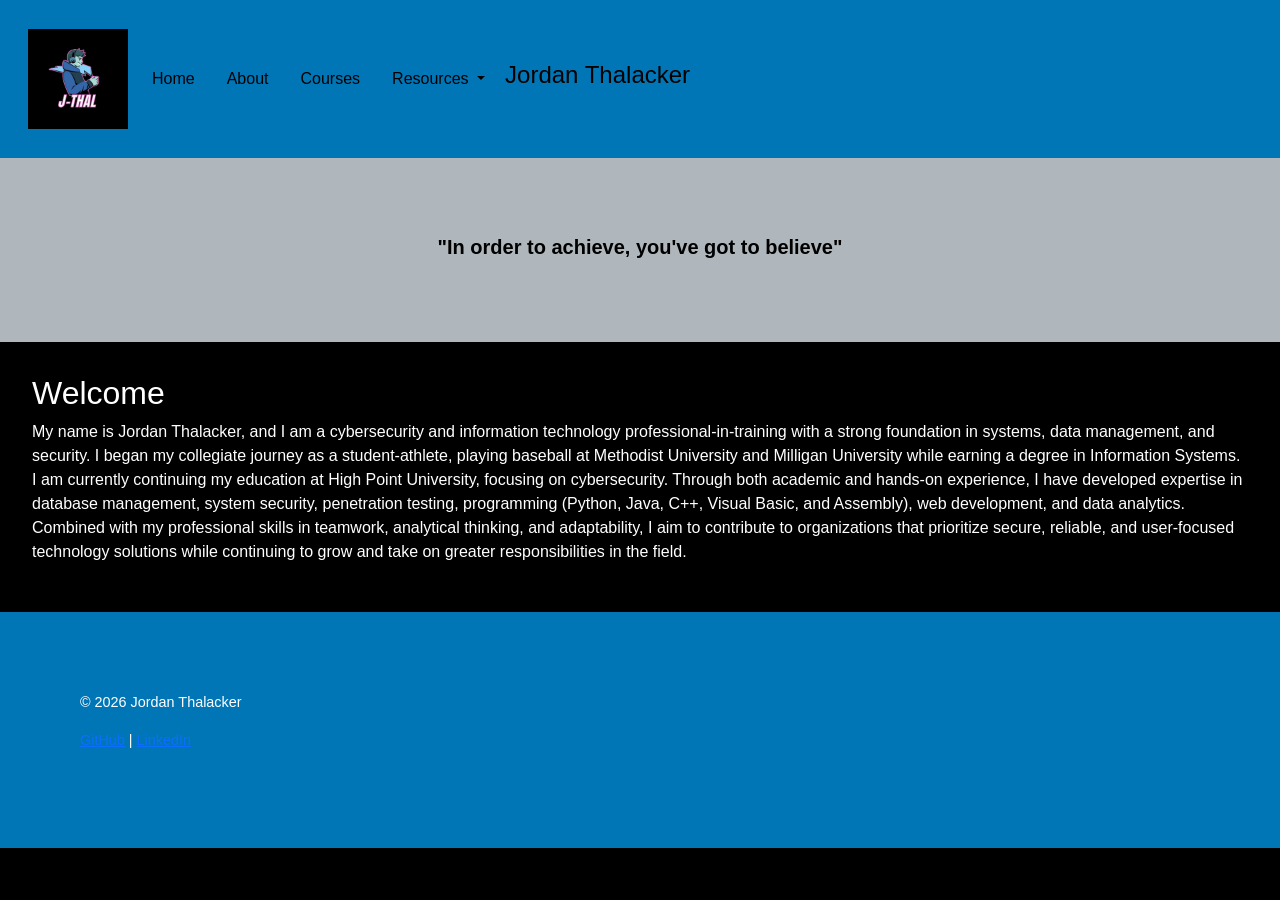
<file: index.html>
<!DOCTYPE html>
<html lang="en">
<head>
  <meta charset="UTF-8">
  <title>Jordan Thalacker | Portfolio</title>
  <meta name="viewport" content="width=device-width, initial-scale=1.0">
  <link href="https://cdn.jsdelivr.net/npm/bootstrap@5.2.3/dist/css/bootstrap.min.css" rel="stylesheet" integrity="sha384-rbsA2VBKQhggwzxH7pPCaAqO46MgnOM80zW1RWuH61DGLwZJEdK2Kadq2F9CUG65" crossorigin="anonymous">
  <link rel="stylesheet" href="styles.css">
</head>
<body>

<header>
  <!--
  <div class="logo">
    <img src="J-Thal-LOGO.png" alt="J-Thal">
    <h1>Greatness Begins Here</h1>
  </div>
-->

  <nav class="navbar navbar-expand-lg navbar-dark" style="background-color: #0076B6;">
    
  <div class="container-fluid">
    <a class="navbar-brand" href="#"><img src="J-Thal-LOGO.png" alt="J-Thal" height="100" width="100"></a>
    <button class="navbar-toggler" type="button" data-bs-toggle="collapse" data-bs-target="#navbarNavDropdown" aria-controls="navbarNavDropdown" aria-expanded="false" aria-label="Toggle navigation">
      <span class="navbar-toggler-icon"></span>
    </button>
    <div class="collapse navbar-collapse" id="navbarNavDropdown">
      <ul class="navbar-nav">
        <li class="nav-item">
          <a class="nav-link active" aria-current="page" href="index.html">Home</a>
        </li>
        <li class="nav-item">
          <a class="nav-link" href="about.html">About</a>
        </li>
        <li class="nav-item">
          <a class="nav-link" href="courses.html">Courses</a>
        </li>
        <li class="nav-item dropdown">
          <a class="nav-link dropdown-toggle" href="#" role="button" data-bs-toggle="dropdown" aria-expanded="false">
            Resources
          </a>
          <ul class="dropdown-menu">
            <li><a class="dropdown-item" href="resume.html">Resume</a></li>
            <li><a class="dropdown-item" href="projects.html">Projects</a></li>
            <li><a class="dropdown-item" href="contact.html">Contact</a></li>
          </ul>
        </li>
      </ul>
    </div>
  </div>
  <a class="navbar-brand" href="#"><h1>Jordan Thalacker</h1></a>
</nav>
  <!--
  <nav>
    <ul>
      <li><a href="index.html">Home</a></li>
      <li><a href="about.html">About</a></li>
      <li><a href="resume.html">Resume</a></li>
      <li><a href="courses.html">Courses</a></li>
      <li><a href="projects.html">Projects</a></li>
      <li><a href="contact.html">Contact</a></li>
    </ul>
  </nav>
-->
</header>

<main>
  <section class="hero">
    <p><strong>"In order to achieve, you've got to believe"</strong></p>
  </section>

  <section class="intro">
    <h2>Welcome</h2>
    <p>
      My name is Jordan Thalacker, and I am a cybersecurity and information technology professional-in-training with a strong foundation in systems, data management, and security. 
      I began my collegiate journey as a student-athlete, playing baseball at Methodist University and Milligan University while earning a degree in Information Systems. 
      I am currently continuing my education at High Point University, focusing on cybersecurity. 
      Through both academic and hands-on experience, I have developed expertise in database management, system security, penetration testing, programming (Python, Java, C++, Visual Basic, and Assembly), web development, and data analytics. 
      Combined with my professional skills in teamwork, analytical thinking, and adaptability, 
      I aim to contribute to organizations that prioritize secure, reliable, and user-focused technology solutions while continuing to grow and take on greater responsibilities in the field.
    </p>
  </section>
</main>

<footer>
  <p>&copy; 2026 Jordan Thalacker</p>
  <p>
    <a href="https://github.com/jothalmr85/jothalmr85.github.io">GitHub</a> |
    <a href="https://www.linkedin.com/in/jordan-thalacker-259656253/">LinkedIn</a>
  </p>
</footer>
<script src="https://cdn.jsdelivr.net/npm/bootstrap@5.2.3/dist/js/bootstrap.bundle.min.js" integrity="sha384-kenU1KFdBIe4zVF0s0G1M5b4hcpxyD9F7jL+jjXkk+Q2h455rYXK/7HAuoJl+0I4" crossorigin="anonymous"></script>
</body>
</html>
</file>
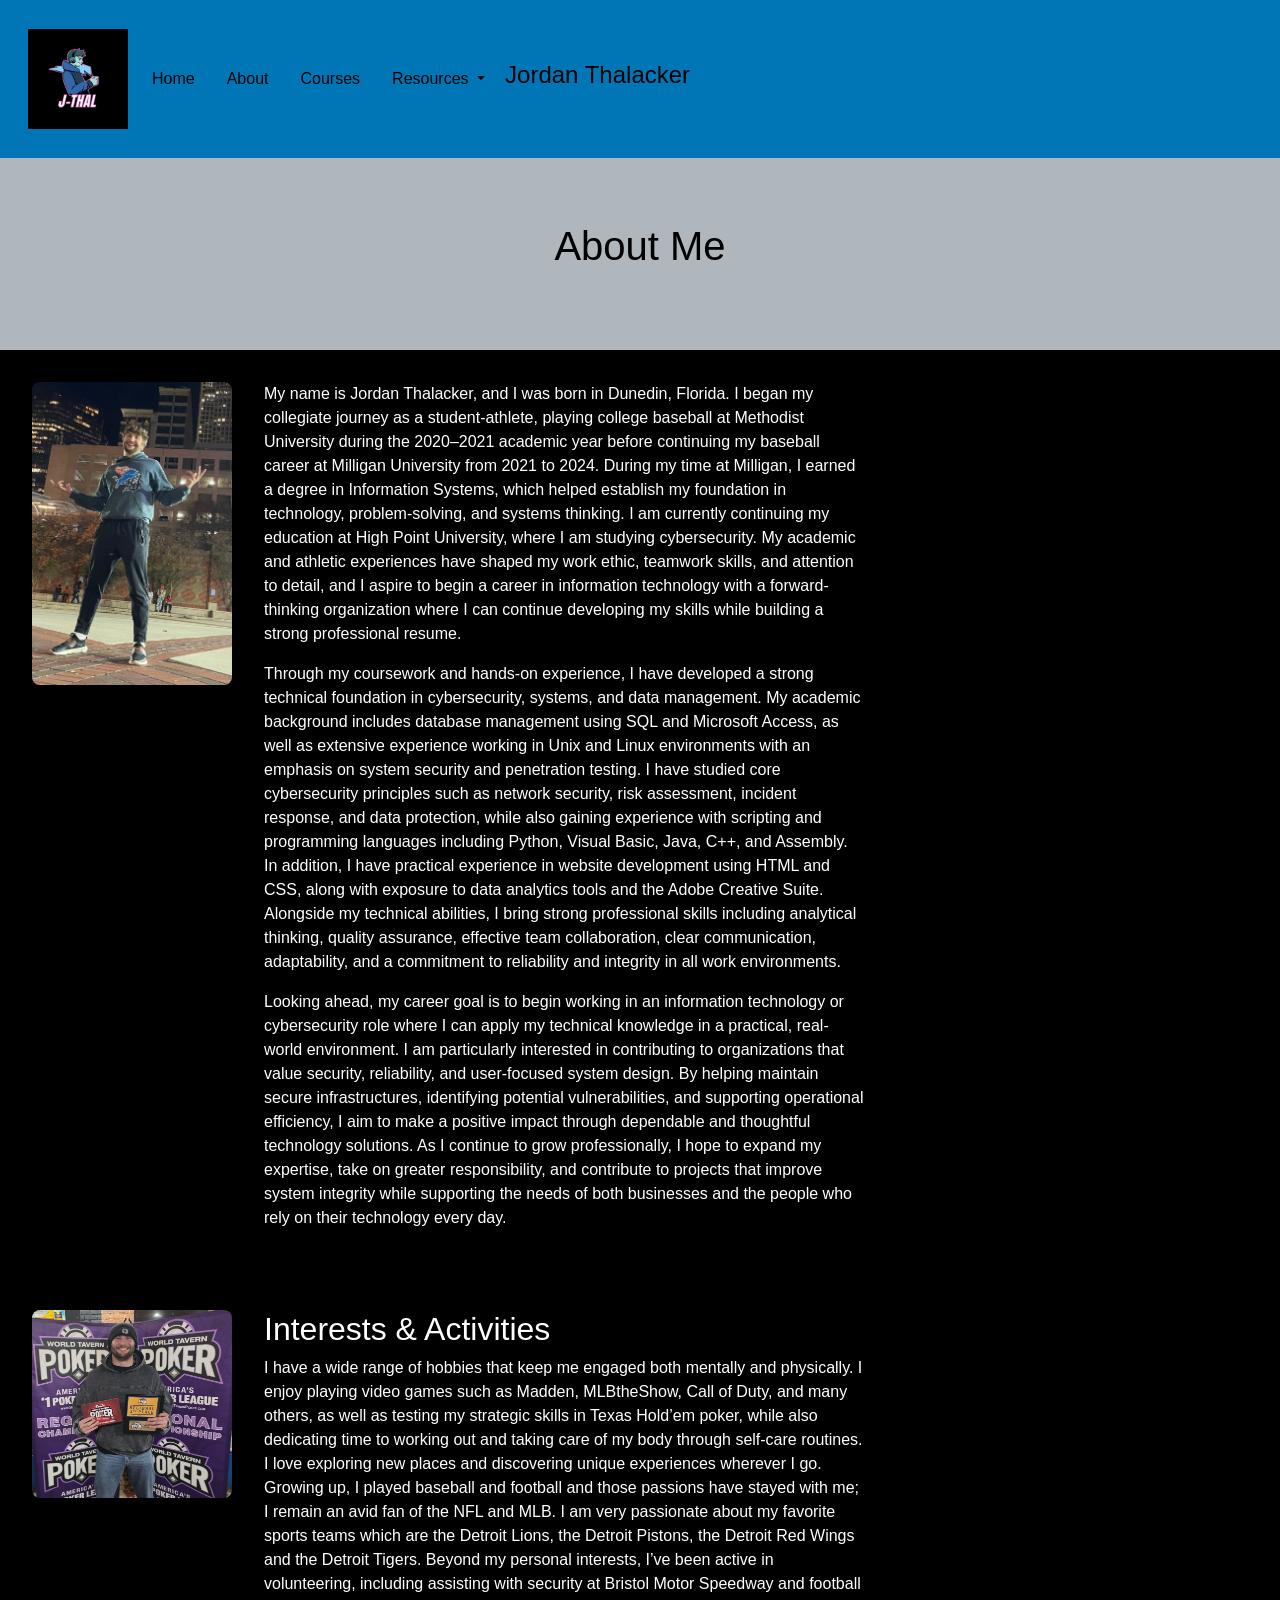
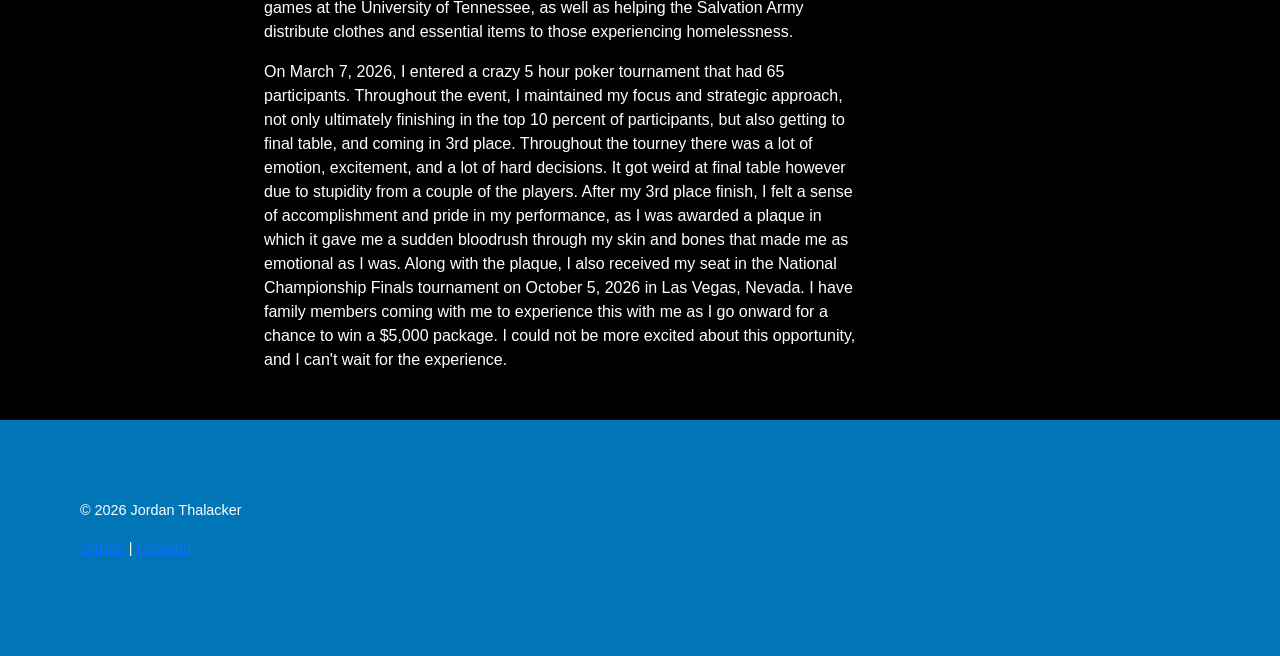
<file: about.html>
<!DOCTYPE html>
<html lang="en">
<head>
  <meta charset="UTF-8">
  <title>Jordan Thalacker | About Me</title>
  <meta name="viewport" content="width=device-width, initial-scale=1.0">
  
  <link href="https://cdn.jsdelivr.net/npm/bootstrap@5.2.3/dist/css/bootstrap.min.css" rel="stylesheet" 
  integrity="sha384-rbsA2VBKQhggwzxH7pPCaAqO46MgnOM80zW1RWuH61DGLwZJEdK2Kadq2F9CUG65" crossorigin="anonymous">

  <link rel="stylesheet" href="styles.css">
</head>
<body>

<header>
  <!--
  <div class="logo">
    <img src="J-Thal-LOGO.png" alt="J-Thal">
    <h1>Greatness Begins Here</h1>
  </div>
-->

  <nav class="navbar navbar-expand-lg navbar-dark" style="background-color: #0076B6;">
    
  <div class="container-fluid">
    <a class="navbar-brand" href="#"><img src="J-Thal-LOGO.png" alt="J-Thal" height="100" width="100"></a>
    <button class="navbar-toggler" type="button" data-bs-toggle="collapse" data-bs-target="#navbarNavDropdown" aria-controls="navbarNavDropdown" aria-expanded="false" aria-label="Toggle navigation">
      <span class="navbar-toggler-icon"></span>
    </button>
    <div class="collapse navbar-collapse" id="navbarNavDropdown">
      <ul class="navbar-nav">
        <li class="nav-item">
          <a class="nav-link active" aria-current="page" href="index.html">Home</a>
        </li>
        <li class="nav-item">
          <a class="nav-link" href="about.html">About</a>
        </li>
        <li class="nav-item">
          <a class="nav-link" href="courses.html">Courses</a>
        </li>
        <li class="nav-item dropdown">
          <a class="nav-link dropdown-toggle" href="#" role="button" data-bs-toggle="dropdown" aria-expanded="false">
            Resources
          </a>
          <ul class="dropdown-menu">
            <li><a class="dropdown-item" href="resume.html">Resume</a></li>
            <li><a class="dropdown-item" href="projects.html">Projects</a></li>
            <li><a class="dropdown-item" href="contact.html">Contact</a></li>
          </ul>
        </li>
      </ul>
    </div>
  </div>
  <a class="navbar-brand" href="#"><h1>Jordan Thalacker</h1></a>
</nav>
  <!--
  <nav>
    <ul>
      <li><a href="index.html">Home</a></li>
      <li><a href="about.html">About</a></li>
      <li><a href="resume.html">Resume</a></li>
      <li><a href="courses.html">Courses</a></li>
      <li><a href="projects.html">Projects</a></li>
      <li><a href="contact.html">Contact</a></li>
    </ul>
  </nav>
-->
</header>

<main>
  <section class="hero">
    <h1>About Me</h1>
    <p><!-- Short personal mission or summary sentence --></p>
  </section>

  <section class="intro about-content">
    <div class="about-image">
      <img src="J-Thal-in-CLT.jpeg" alt="J-Thal">
    </div>

    <div class="about-text">
      <p>My name is Jordan Thalacker, and I was born in Dunedin, Florida. I began my collegiate journey as a student-athlete, 
        playing college baseball at Methodist University during the 2020–2021 academic year before continuing my baseball career at Milligan University from 2021 to 2024. 
        During my time at Milligan, I earned a degree in Information Systems, which helped establish my foundation in technology, problem-solving, and systems thinking. 
        I am currently continuing my education at High Point University, where I am studying cybersecurity. 
        My academic and athletic experiences have shaped my work ethic, teamwork skills, and attention to detail, 
        and I aspire to begin a career in information technology with a forward-thinking organization where I can continue developing my skills while building a strong professional resume.</p>
      <p>Through my coursework and hands-on experience, I have developed a strong technical foundation in cybersecurity, systems, and data management. 
        My academic background includes database management using SQL and Microsoft Access, as well as extensive experience working in Unix and Linux environments with an emphasis on system security and penetration testing. 
        I have studied core cybersecurity principles such as network security, risk assessment, incident response, and data protection, while also gaining experience with scripting and programming languages including Python, Visual Basic, Java, C++, and Assembly. 
        In addition, I have practical experience in website development using HTML and CSS, along with exposure to data analytics tools and the Adobe Creative Suite. 
        Alongside my technical abilities, I bring strong professional skills including analytical thinking, quality assurance, effective team collaboration, clear communication, adaptability, and a commitment to reliability and integrity in all work environments.</p>
      <p>Looking ahead, my career goal is to begin working in an information technology or cybersecurity role where I can apply my technical knowledge in a practical, real-world environment. 
        I am particularly interested in contributing to organizations that value security, reliability, and user-focused system design. 
        By helping maintain secure infrastructures, identifying potential vulnerabilities, and supporting operational efficiency, 
        I aim to make a positive impact through dependable and thoughtful technology solutions. As I continue to grow professionally, 
        I hope to expand my expertise, take on greater responsibility, and contribute to projects that improve system integrity while supporting 
        the needs of both businesses and the people who rely on their technology every day.</p>
    </div>
  </section>

  <section class="intro about-content">
    <div class="about-image">
      <img src="3rd.jpg" alt="3rd Place Plaque">
    </div>
    <div class="about-text">
    <h2>Interests & Activities</h2>
    <p>I have a wide range of hobbies that keep me engaged both mentally and physically. 
        I enjoy playing video games such as Madden, MLBtheShow, Call of Duty, and many others, as well as testing my strategic skills in Texas Hold’em poker, while also dedicating time to working out and taking care of my body through self-care routines. 
        I love exploring new places and discovering unique experiences wherever I go. Growing up, I played baseball and football and those passions have stayed with me; 
        I remain an avid fan of the NFL and MLB. I am very passionate about my favorite sports teams which are the Detroit Lions, the Detroit Pistons, the Detroit Red Wings and the Detroit Tigers.
        Beyond my personal interests, I’ve been active in volunteering, including assisting with security at Bristol Motor Speedway 
        and football games at the University of Tennessee, as well as helping the Salvation Army distribute clothes and essential items to those experiencing homelessness.</p>
        <p>On March 7, 2026, I entered a crazy 5 hour poker tournament that had 65 participants. Throughout the event, I maintained my focus and strategic approach, 
          not only ultimately finishing in the top 10 percent of participants, but also getting to final table, and coming in 3rd place. 
          Throughout the tourney there was a lot of emotion, excitement, and a lot of hard decisions. It got weird at final table however due to stupidity from a couple of the players. After my 3rd place finish, 
          I felt a sense of accomplishment and pride in my performance, as I was awarded a plaque in which it gave me a sudden bloodrush through my skin and bones that made me as emotional as I was.
        Along with the plaque, I also received my seat in the National Championship Finals tournament on October 5, 2026 in Las Vegas, Nevada. I have family members coming with me to experience this with me as I go onward for a chance
      to win a $5,000 package. I could not be more excited about this opportunity, and I can't wait for the experience.</p>
        </div>
  </section>
</main>

<footer>
  <p>&copy; 2026 Jordan Thalacker</p>
  <p>
    <a href="https://github.com/jothalmr85/jothalmr85.github.io">GitHub</a> |
    <a href="https://www.linkedin.com/in/jordan-thalacker-259656253/">LinkedIn</a>
  </p>
</footer>
<script src="https://cdn.jsdelivr.net/npm/bootstrap@5.2.3/dist/js/bootstrap.bundle.min.js" integrity="sha384-kenU1KFdBIe4zVF0s0G1M5b4hcpxyD9F7jL+jjXkk+Q2h455rYXK/7HAuoJl+0I4" crossorigin="anonymous"></script>
</body>
</html>
</file>
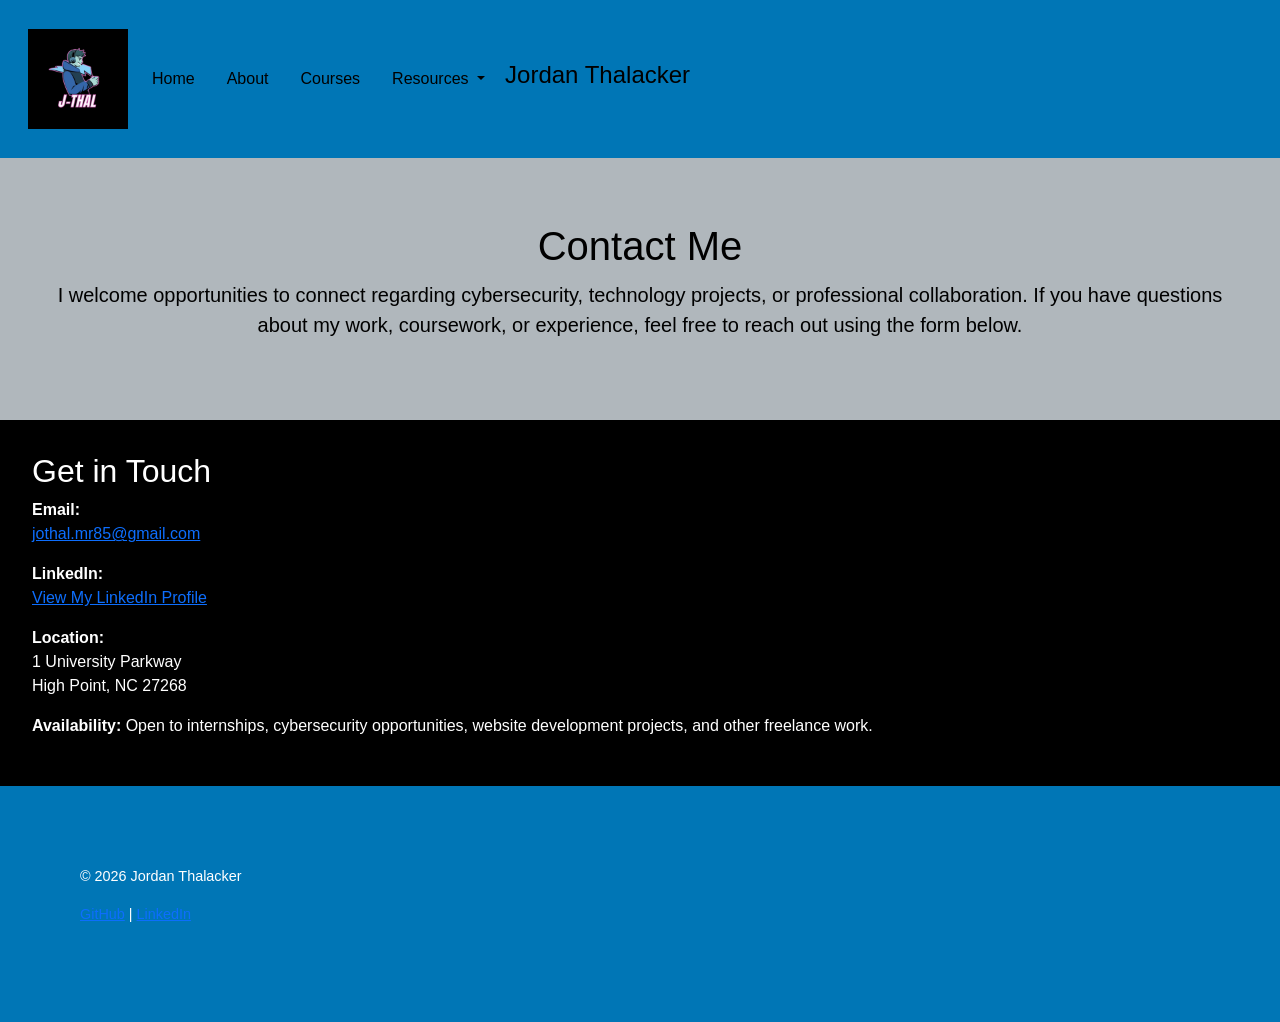
<file: contact.html>
<!DOCTYPE html>
<html lang="en">
<head>
  <meta charset="UTF-8">
  <title>Jordan Thalacker | Contact</title>
  <meta name="viewport" content="width=device-width, initial-scale=1.0">
  
  <link href="https://cdn.jsdelivr.net/npm/bootstrap@5.2.3/dist/css/bootstrap.min.css" rel="stylesheet" 
  integrity="sha384-rbsA2VBKQhggwzxH7pPCaAqO46MgnOM80zW1RWuH61DGLwZJEdK2Kadq2F9CUG65" crossorigin="anonymous">

  <link rel="stylesheet" href="styles.css">
</head>
<body>

<header>
  <!--
  <div class="logo">
    <img src="J-Thal-LOGO.png" alt="J-Thal">
    <h1>Greatness Begins Here</h1>
  </div>
-->

  <nav class="navbar navbar-expand-lg navbar-dark" style="background-color: #0076B6;">
  <div class="container-fluid">
    <a class="navbar-brand" href="#"><img src="J-Thal-LOGO.png" alt="J-Thal" height="100" width="100"></a>
    <button class="navbar-toggler" type="button" data-bs-toggle="collapse" data-bs-target="#navbarNavDropdown" aria-controls="navbarNavDropdown" aria-expanded="false" aria-label="Toggle navigation">
      <span class="navbar-toggler-icon"></span>
    </button>
    <div class="collapse navbar-collapse" id="navbarNavDropdown">
      <ul class="navbar-nav">
        <li class="nav-item">
          <a class="nav-link active" aria-current="page" href="index.html">Home</a>
        </li>
        <li class="nav-item">
          <a class="nav-link" href="about.html">About</a>
        </li>
        <li class="nav-item">
          <a class="nav-link" href="courses.html">Courses</a>
        </li>
        <li class="nav-item dropdown">
          <a class="nav-link dropdown-toggle" href="#" role="button" data-bs-toggle="dropdown" aria-expanded="false">
            Resources
          </a>
          <ul class="dropdown-menu">
            <li><a class="dropdown-item" href="resume.html">Resume</a></li>
            <li><a class="dropdown-item" href="projects.html">Projects</a></li>
            <li><a class="dropdown-item" href="contact.html">Contact</a></li>
          </ul>
        </li>
      </ul>
    </div>
  </div>
  <a class="navbar-brand" href="#"><h1>Jordan Thalacker</h1></a>
</nav>
  <!--
  <nav>
    <ul>
      <li><a href="index.html">Home</a></li>
      <li><a href="about.html">About</a></li>
      <li><a href="resume.html">Resume</a></li>
      <li><a href="courses.html">Courses</a></li>
      <li><a href="projects.html">Projects</a></li>
      <li><a href="contact.html">Contact</a></li>
    </ul>
  </nav>
-->
</header>

<main>
  <section class="hero">
    <h1>Contact Me</h1>
    <p>
    I welcome opportunities to connect regarding cybersecurity,
    technology projects, or professional collaboration. 
    If you have questions about my work, coursework, or experience,
    feel free to reach out using the form below.
  </p>
  </section>

  <section class="intro">
    <h2>Get in Touch</h2>

    <p>
      <strong>Email:</strong><br>
      <a href="jothal.mr85@gmail.com">jothal.mr85@gmail.com</a>
    </p>

    <p>
      <strong>LinkedIn:</strong><br>
      <a href="#" target="_blank">View My LinkedIn Profile</a>
    </p>

    <p>
      <strong>Location:</strong><br>
      1 University Parkway<br>
      High Point, NC 27268
    </p>

    <p><strong>Availability:</strong> Open to internships, cybersecurity opportunities, website development projects, and other freelance work.</p>
  </section>
</main>

<footer>
  <p>&copy; 2026 Jordan Thalacker</p>
  <p>
    <a href="https://github.com/jothalmr85/jothalmr85.github.io">GitHub</a> |
    <a href="https://www.linkedin.com/in/jordan-thalacker-259656253/">LinkedIn</a>
  </p>
</footer>
<script src="https://cdn.jsdelivr.net/npm/bootstrap@5.2.3/dist/js/bootstrap.bundle.min.js" integrity="sha384-kenU1KFdBIe4zVF0s0G1M5b4hcpxyD9F7jL+jjXkk+Q2h455rYXK/7HAuoJl+0I4" crossorigin="anonymous"></script>
</body>
</html>
</file>
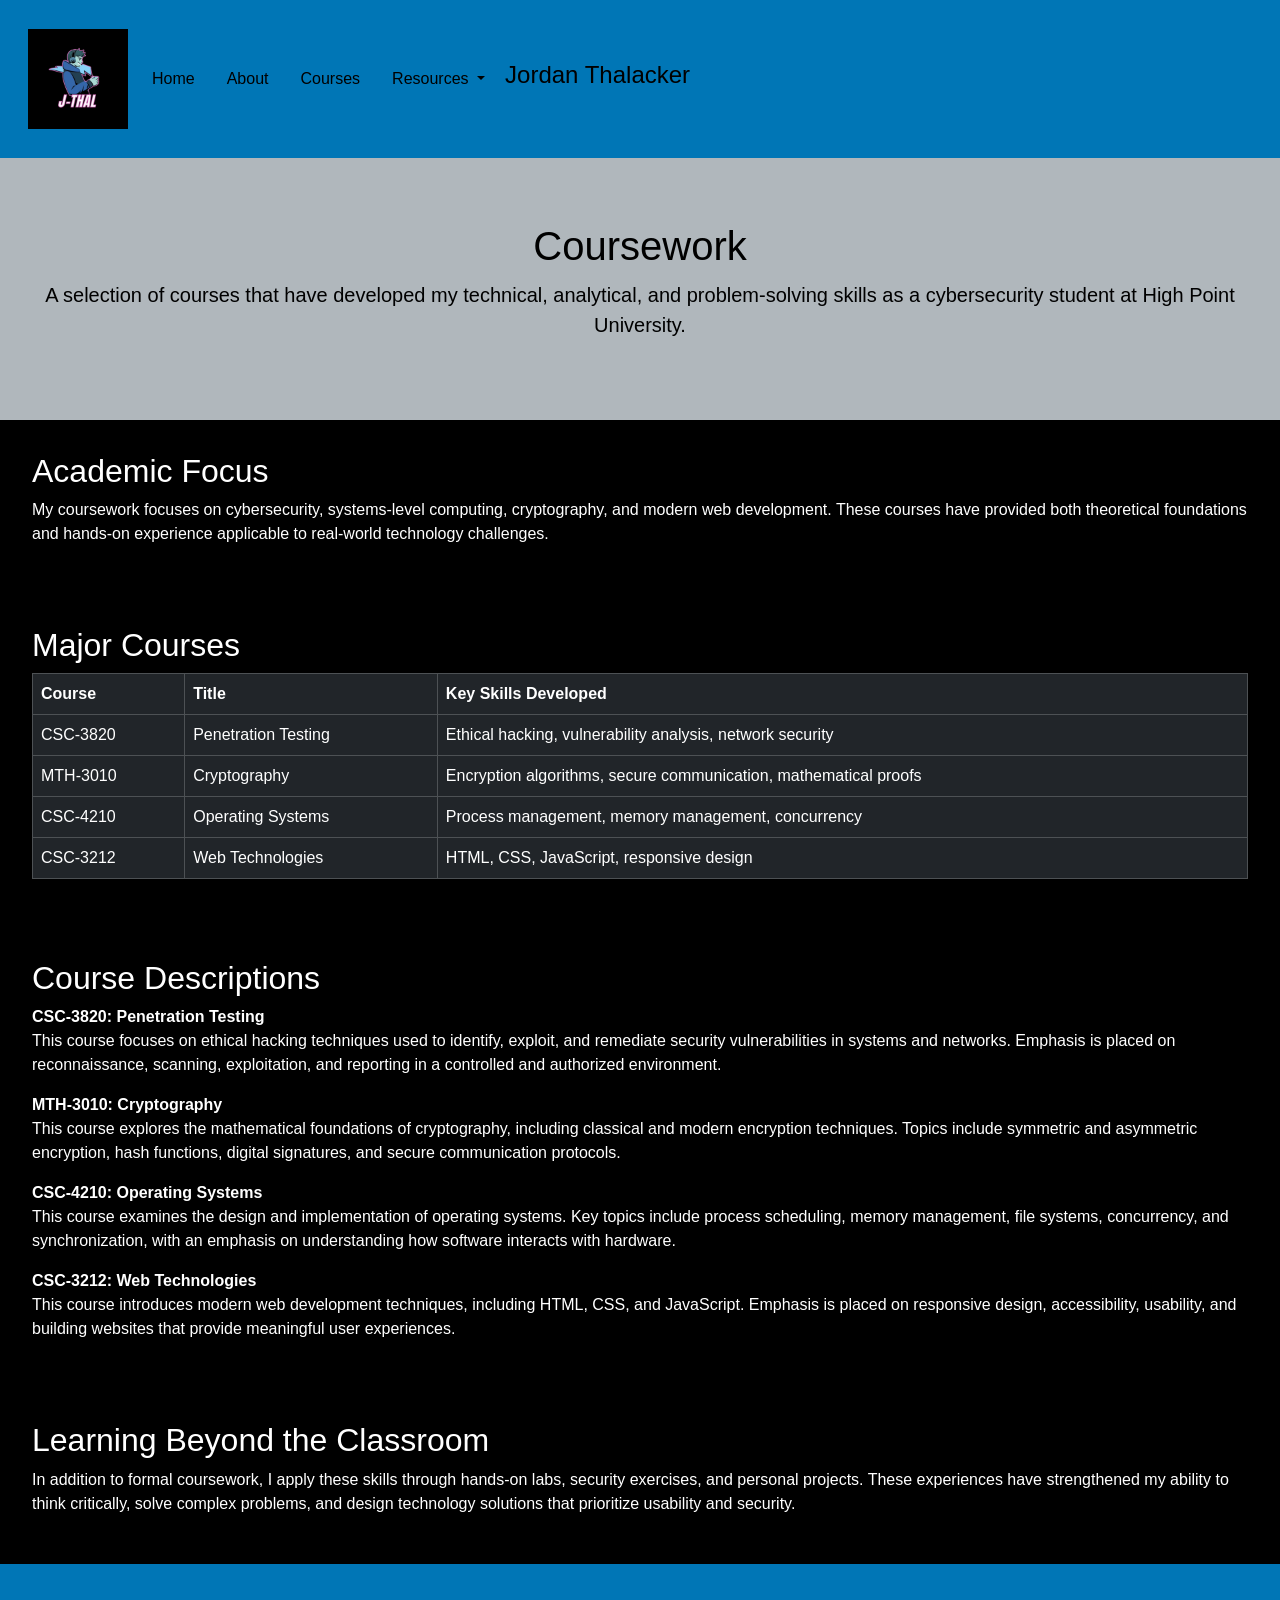
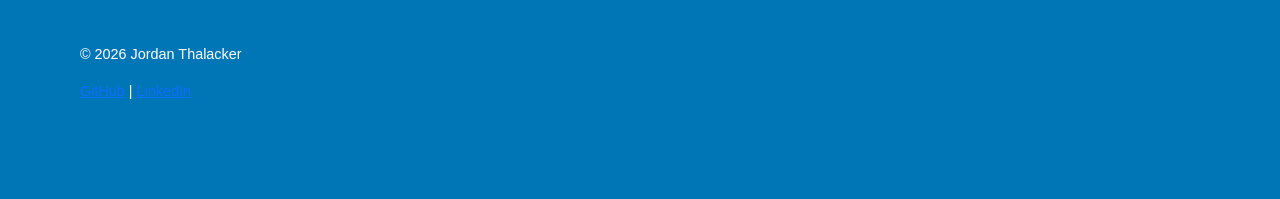
<file: courses.html>
<!DOCTYPE html>
<html lang="en">
<head>
  <meta charset="UTF-8">
  <title>Jordan Thalacker | Courses</title>
  <meta name="viewport" content="width=device-width, initial-scale=1.0">
  
  
  <link href="https://cdn.jsdelivr.net/npm/bootstrap@5.2.3/dist/css/bootstrap.min.css" rel="stylesheet" 
  integrity="sha384-rbsA2VBKQhggwzxH7pPCaAqO46MgnOM80zW1RWuH61DGLwZJEdK2Kadq2F9CUG65" crossorigin="anonymous">

  <link rel="stylesheet" href="styles.css">
</head>
<body>

<header>
  <!--
  <div class="logo">
    <img src="J-Thal-LOGO.png" alt="J-Thal">
    <h1>Greatness Begins Here</h1>
  </div>
-->

  <nav class="navbar navbar-expand-lg navbar-dark" style="background-color: #0076B6;">
    
  <div class="container-fluid">
    <a class="navbar-brand" href="#"><img src="J-Thal-LOGO.png" alt="J-Thal" height="100" width="100"></a>
    <button class="navbar-toggler" type="button" data-bs-toggle="collapse" data-bs-target="#navbarNavDropdown" aria-controls="navbarNavDropdown" aria-expanded="false" aria-label="Toggle navigation">
      <span class="navbar-toggler-icon"></span>
    </button>
    <div class="collapse navbar-collapse" id="navbarNavDropdown">
      <ul class="navbar-nav">
        <li class="nav-item">
          <a class="nav-link active" aria-current="page" href="index.html">Home</a>
        </li>
        <li class="nav-item">
          <a class="nav-link" href="about.html">About</a>
        </li>
        <li class="nav-item">
          <a class="nav-link" href="courses.html">Courses</a>
        </li>
        <li class="nav-item dropdown">
          <a class="nav-link dropdown-toggle" href="#" role="button" data-bs-toggle="dropdown" aria-expanded="false">
            Resources
          </a>
          <ul class="dropdown-menu">
            <li><a class="dropdown-item" href="resume.html">Resume</a></li>
            <li><a class="dropdown-item" href="projects.html">Projects</a></li>
            <li><a class="dropdown-item" href="contact.html">Contact</a></li>
          </ul>
        </li>
      </ul>
    </div>
  </div>
  <a class="navbar-brand" href="#"><h1>Jordan Thalacker</h1></a>
</nav>
  <!--
  <nav>
    <ul>
      <li><a href="index.html">Home</a></li>
      <li><a href="about.html">About</a></li>
      <li><a href="resume.html">Resume</a></li>
      <li><a href="courses.html">Courses</a></li>
      <li><a href="projects.html">Projects</a></li>
      <li><a href="contact.html">Contact</a></li>
    </ul>
  </nav>
-->
</header>

<main>
  <section class="hero">
    <h1>Coursework</h1>
    <p>
      A selection of courses that have developed my technical, analytical,
      and problem-solving skills as a cybersecurity student at
      High Point University.
    </p>
  </section>

  <section class="intro">
    <h2>Academic Focus</h2>
    <p>
      My coursework focuses on cybersecurity, systems-level computing,
      cryptography, and modern web development. These courses have provided
      both theoretical foundations and hands-on experience applicable to
      real-world technology challenges.
    </p>
  </section>

  <section class="intro">
    <h2>Major Courses</h2>

    <table class="table table-dark table-bordered" cellpadding="10">
      <tr>
        <th>Course</th>
        <th>Title</th>
        <th>Key Skills Developed</th>
      </tr>
      <tr>
        <td>CSC-3820</td>
        <td>Penetration Testing</td>
        <td>Ethical hacking, vulnerability analysis, network security</td>
      </tr>
      <tr>
        <td>MTH-3010</td>
        <td>Cryptography</td>
        <td>Encryption algorithms, secure communication, mathematical proofs</td>
      </tr>
      <tr>
        <td>CSC-4210</td>
        <td>Operating Systems</td>
        <td>Process management, memory management, concurrency</td>
      </tr>
      <tr>
        <td>CSC-3212</td>
        <td>Web Technologies</td>
        <td>HTML, CSS, JavaScript, responsive design</td>
      </tr>
    </table>
  </section>

  <section class="intro">
    <h2>Course Descriptions</h2>

    <p>
      <strong>CSC-3820: Penetration Testing</strong><br>
      This course focuses on ethical hacking techniques used to identify,
      exploit, and remediate security vulnerabilities in systems and networks.
      Emphasis is placed on reconnaissance, scanning, exploitation, and
      reporting in a controlled and authorized environment.
    </p>

    <p>
      <strong>MTH-3010: Cryptography</strong><br>
      This course explores the mathematical foundations of cryptography,
      including classical and modern encryption techniques. Topics include
      symmetric and asymmetric encryption, hash functions, digital signatures,
      and secure communication protocols.
    </p>

    <p>
      <strong>CSC-4210: Operating Systems</strong><br>
      This course examines the design and implementation of operating systems.
      Key topics include process scheduling, memory management, file systems,
      concurrency, and synchronization, with an emphasis on understanding how
      software interacts with hardware.
    </p>

    <p>
      <strong>CSC-3212: Web Technologies</strong><br>
      This course introduces modern web development techniques, including HTML,
      CSS, and JavaScript. Emphasis is placed on responsive design, accessibility,
      usability, and building websites that provide meaningful user experiences.
    </p>
  </section>

  <section class="intro">
    <h2>Learning Beyond the Classroom</h2>
    <p>
      In addition to formal coursework, I apply these skills through hands-on
      labs, security exercises, and personal projects. These experiences have
      strengthened my ability to think critically, solve complex problems, and
      design technology solutions that prioritize usability and security.
    </p>
  </section>
</main>

<footer>
  <p>&copy; 2026 Jordan Thalacker</p>
  <p>
    <a href="https://github.com/jothalmr85/jothalmr85.github.io">GitHub</a> |
    <a href="https://www.linkedin.com/in/jordan-thalacker-259656253/">LinkedIn</a>
  </p>
</footer>
<script src="https://cdn.jsdelivr.net/npm/bootstrap@5.2.3/dist/js/bootstrap.bundle.min.js" integrity="sha384-kenU1KFdBIe4zVF0s0G1M5b4hcpxyD9F7jL+jjXkk+Q2h455rYXK/7HAuoJl+0I4" crossorigin="anonymous"></script>
</body>
</html>
</file>
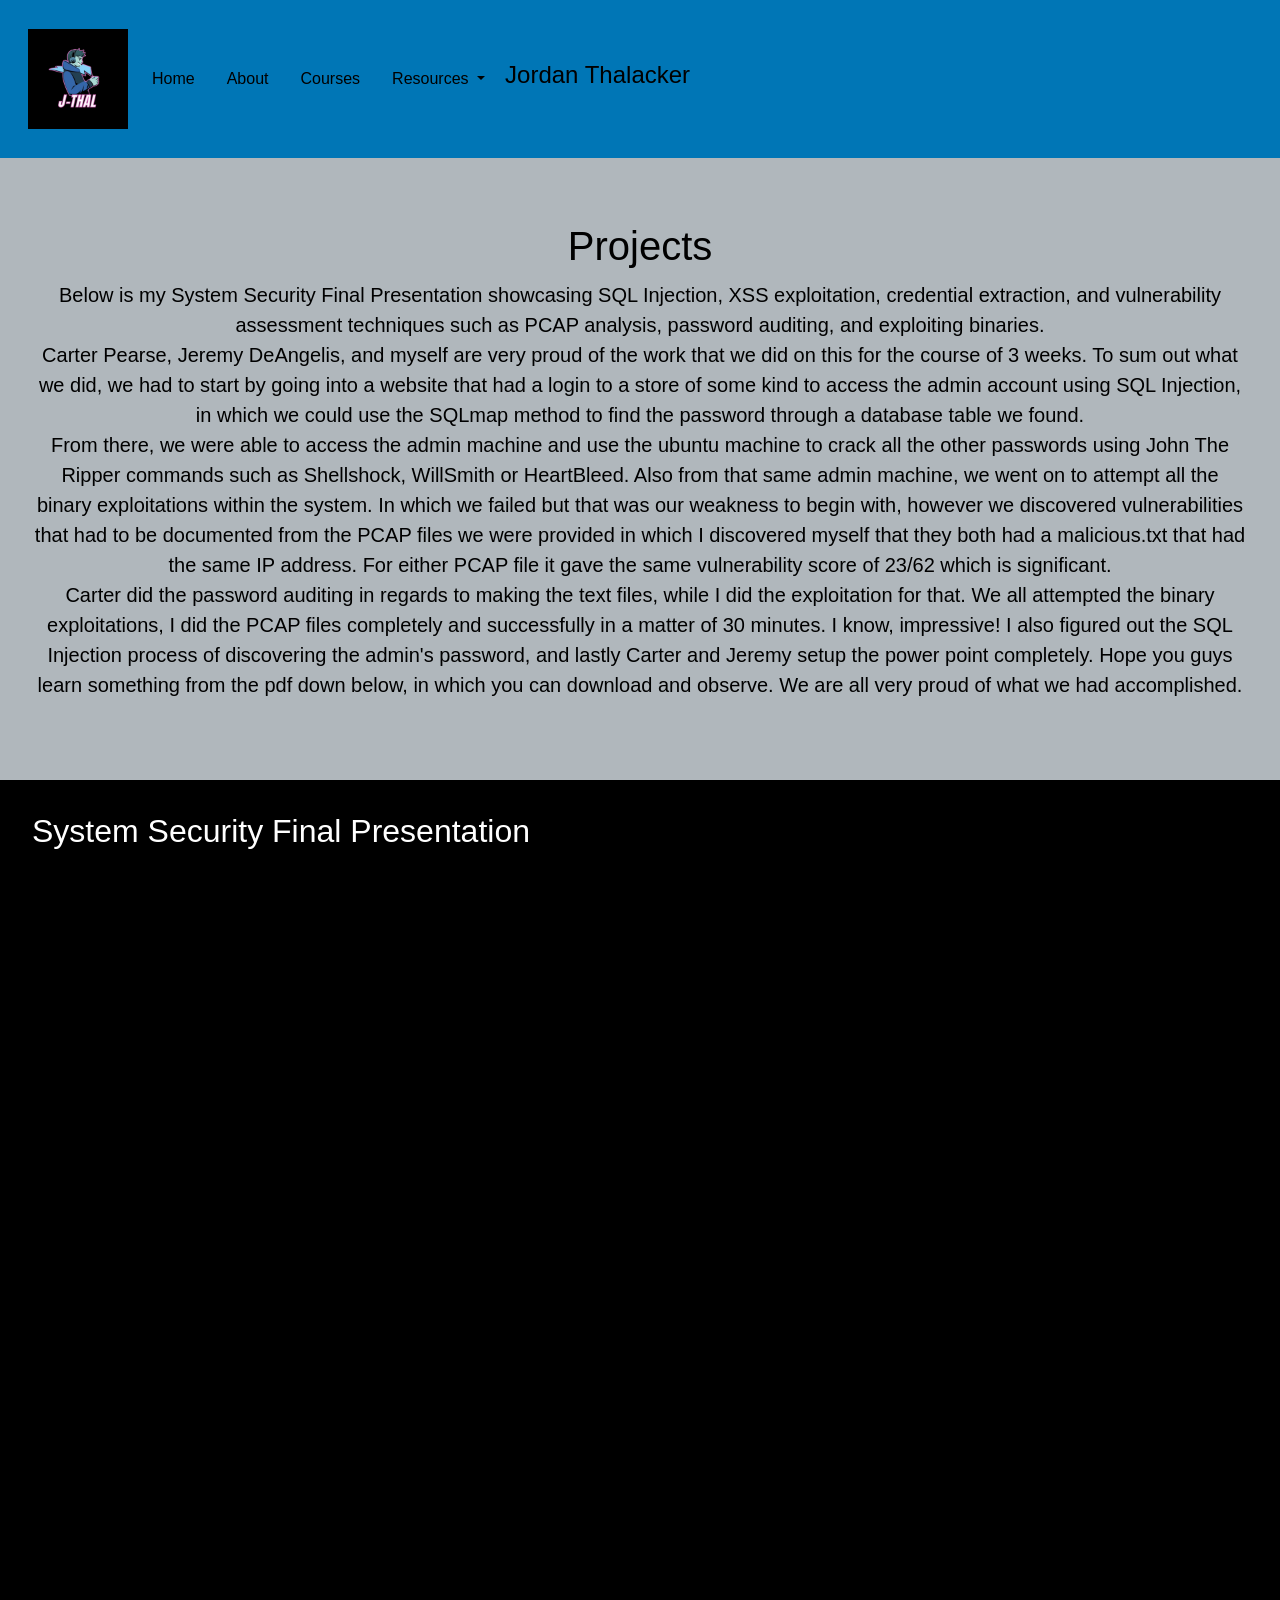
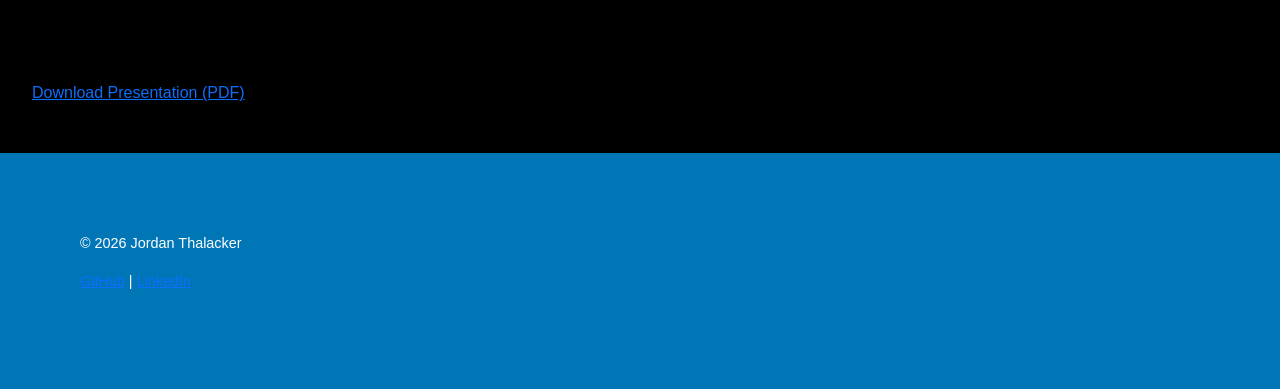
<file: projects.html>
<!DOCTYPE html>
<html lang="en">
<head>
  <meta charset="UTF-8">
  <title>Jordan Thalacker | Projects</title>
  <meta name="viewport" content="width=device-width, initial-scale=1.0">
  
  <link href="https://cdn.jsdelivr.net/npm/bootstrap@5.2.3/dist/css/bootstrap.min.css" rel="stylesheet" 
  integrity="sha384-rbsA2VBKQhggwzxH7pPCaAqO46MgnOM80zW1RWuH61DGLwZJEdK2Kadq2F9CUG65" crossorigin="anonymous">

  <link rel="stylesheet" href="styles.css">
</head>
<body>

<header>
  <!--
  <div class="logo">
    <img src="J-Thal-LOGO.png" alt="J-Thal">
    <h1>Greatness Begins Here</h1>
  </div>
-->

  <nav class="navbar navbar-expand-lg navbar-dark" style="background-color: #0076B6;">
  <div class="container-fluid">
    <a class="navbar-brand" href="#"><img src="J-Thal-LOGO.png" alt="J-Thal" height="100" width="100"></a>
    <button class="navbar-toggler" type="button" data-bs-toggle="collapse" data-bs-target="#navbarNavDropdown" aria-controls="navbarNavDropdown" aria-expanded="false" aria-label="Toggle navigation">
      <span class="navbar-toggler-icon"></span>
    </button>
    <div class="collapse navbar-collapse" id="navbarNavDropdown">
      <ul class="navbar-nav">
        <li class="nav-item">
          <a class="nav-link active" aria-current="page" href="index.html">Home</a>
        </li>
        <li class="nav-item">
          <a class="nav-link" href="about.html">About</a>
        </li>
        <li class="nav-item">
          <a class="nav-link" href="courses.html">Courses</a>
        </li>
        <li class="nav-item dropdown">
          <a class="nav-link dropdown-toggle" href="#" role="button" data-bs-toggle="dropdown" aria-expanded="false">
            Resources
          </a>
          <ul class="dropdown-menu">
            <li><a class="dropdown-item" href="resume.html">Resume</a></li>
            <li><a class="dropdown-item" href="projects.html">Projects</a></li>
            <li><a class="dropdown-item" href="contact.html">Contact</a></li>
          </ul>
        </li>
      </ul>
    </div>
  </div>
  <a class="navbar-brand" href="#"><h1>Jordan Thalacker</h1></a>
</nav>
  <!--
  <nav>
    <ul>
      <li><a href="index.html">Home</a></li>
      <li><a href="about.html">About</a></li>
      <li><a href="resume.html">Resume</a></li>
      <li><a href="courses.html">Courses</a></li>
      <li><a href="projects.html">Projects</a></li>
      <li><a href="contact.html">Contact</a></li>
    </ul>
  </nav>
-->
</header>

<main>
  <section class="hero">
    <h1>Projects</h1>
    <p>
      Below is my System Security Final Presentation showcasing
      SQL Injection, XSS exploitation, credential extraction,
      and vulnerability assessment techniques such as PCAP analysis, password auditing, and exploiting binaries. <br>Carter Pearse, Jeremy DeAngelis, and myself are very proud
      of the work that we did on this for the course of 3 weeks. To sum out what we did, we had to start by going into a website that had a login to a store of some kind 
      to access the admin account using SQL Injection, in which we could use the SQLmap method to find the password through a database table we found. <br>From there, we were
      able to access the admin machine and use the ubuntu machine to crack all the other passwords using John The Ripper commands such as Shellshock, WillSmith or HeartBleed. 
      Also from that same admin machine, we went on to attempt all the binary exploitations within the system. In which we failed but that was our weakness to begin with, however
      we discovered vulnerabilities that had to be documented from the PCAP files we were provided in which I discovered myself that they both had a malicious.txt that had the same IP
      address. For either PCAP file it gave the same vulnerability score of 23/62 which is significant. <br>Carter did the password auditing in regards to making the text files, while I did the exploitation
      for that. We all attempted the binary exploitations, I did the PCAP files completely and successfully in a matter of 30 minutes. I know, impressive! I also figured out the SQL Injection process of discovering
      the admin's password, and lastly Carter and Jeremy setup the power point completely. Hope you guys learn something from the pdf down below, in which you can download and observe. We are all very proud of what we
      had accomplished.
    </p>
  </section>

  <section class="intro">
    <h2>System Security Final Presentation</h2>

    <!-- Embedded PDF -->
    <iframe
      src="computer-security-final-presentation.pdf"
      height="800"
      width="1440"
      title="System Security Final Presentation">
  </iframe>

    <p style="margin-top: 1rem;">
      <a href="computer-security-final-presentation.pdf" download>
        Download Presentation (PDF)
      </a>
    </p>
  </section>
</main>

<footer>
  <p>&copy; 2026 Jordan Thalacker</p>
  <p>
    <a href="https://github.com/jothalmr85/jothalmr85.github.io">GitHub</a> |
    <a href="https://www.linkedin.com/in/jordan-thalacker-259656253/">LinkedIn</a>
  </p>
</footer>
<script src="https://cdn.jsdelivr.net/npm/bootstrap@5.2.3/dist/js/bootstrap.bundle.min.js" integrity="sha384-kenU1KFdBIe4zVF0s0G1M5b4hcpxyD9F7jL+jjXkk+Q2h455rYXK/7HAuoJl+0I4" crossorigin="anonymous"></script>
</body>
</html>
</file>
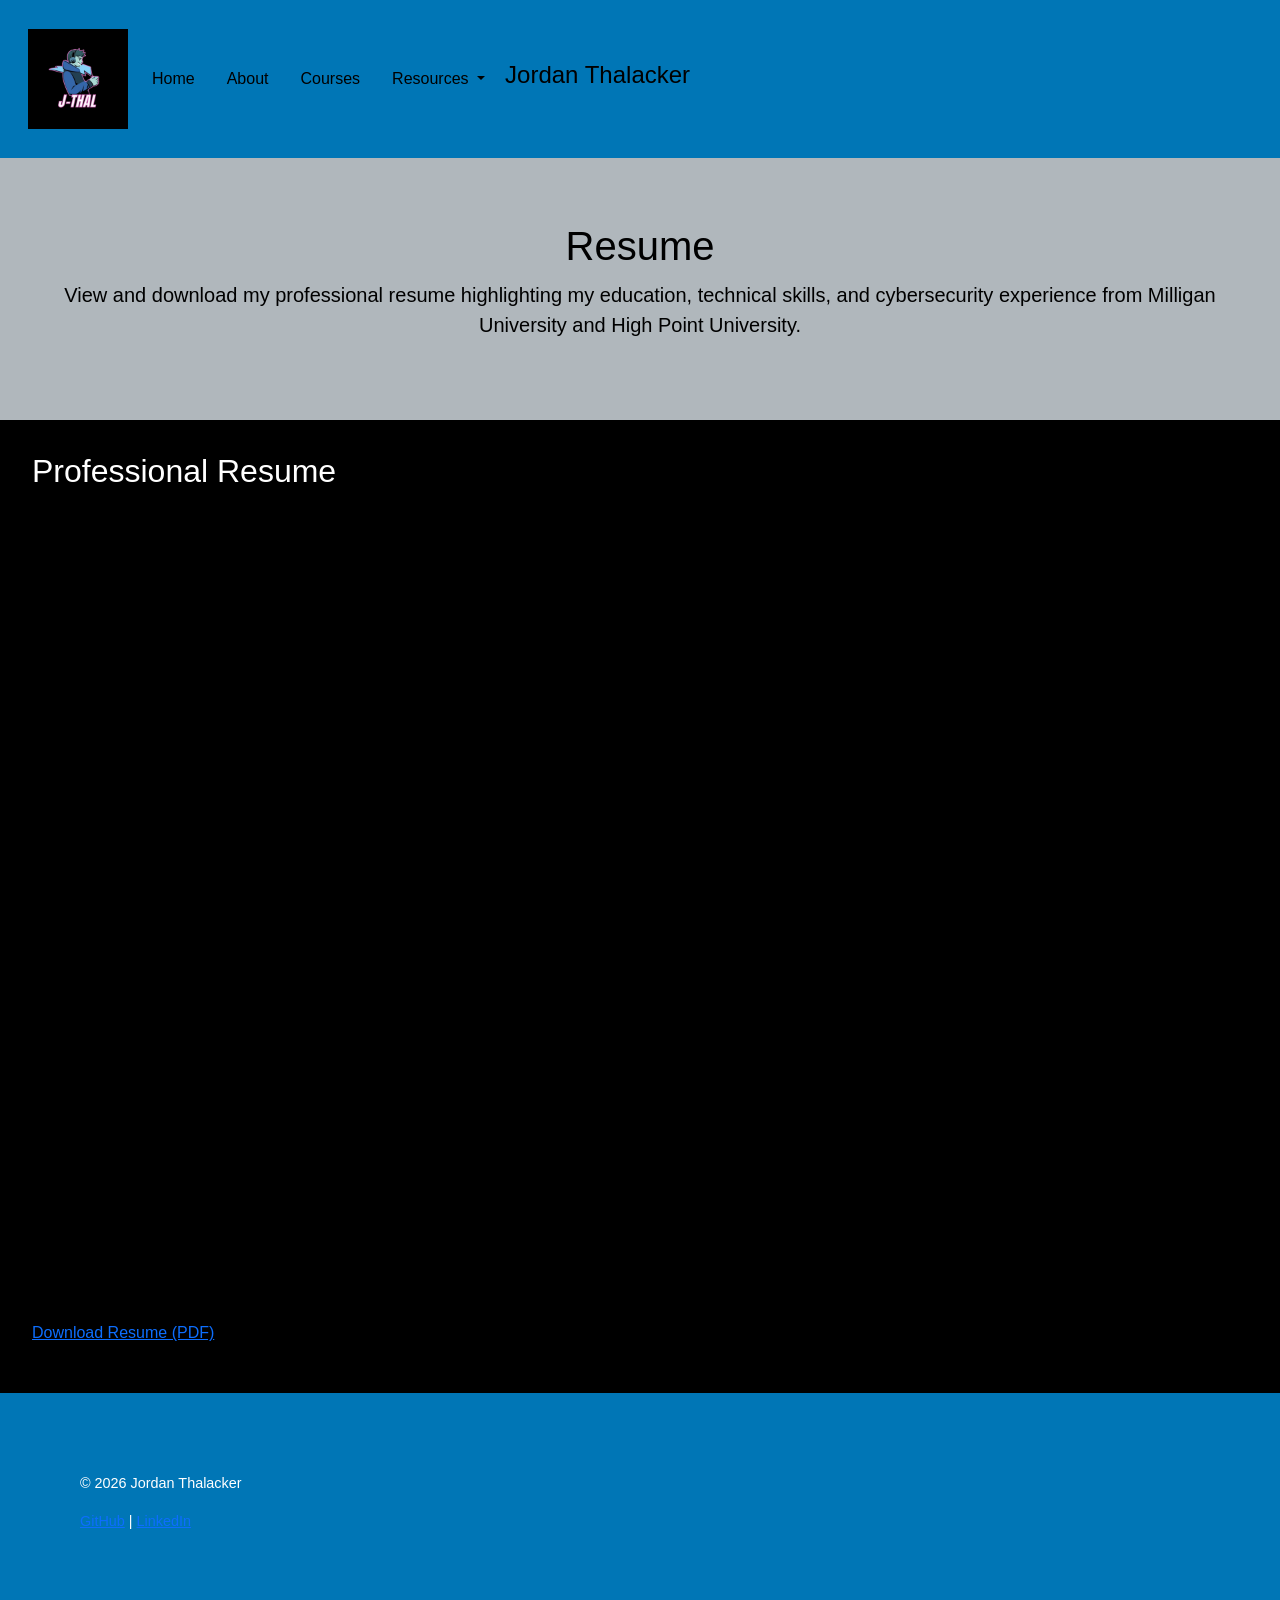
<file: resume.html>
<!DOCTYPE html>
<html lang="en">
<head>
  <meta charset="UTF-8">
  <title>Jordan Thalacker | Resume</title>
  <meta name="viewport" content="width=device-width, initial-scale=1.0">
  
  <link href="https://cdn.jsdelivr.net/npm/bootstrap@5.2.3/dist/css/bootstrap.min.css" rel="stylesheet" 
  integrity="sha384-rbsA2VBKQhggwzxH7pPCaAqO46MgnOM80zW1RWuH61DGLwZJEdK2Kadq2F9CUG65" crossorigin="anonymous">

  <link rel="stylesheet" href="styles.css">
</head>
<body>

<header>
  <!--
  <div class="logo">
    <img src="J-Thal-LOGO.png" alt="J-Thal">
    <h1>Greatness Begins Here</h1>
  </div>
-->

  <nav class="navbar navbar-expand-lg navbar-dark" style="background-color: #0076B6;">
    
  <div class="container-fluid">
    <a class="navbar-brand" href="#"><img src="J-Thal-LOGO.png" alt="J-Thal" height="100" width="100"></a>
    <button class="navbar-toggler" type="button" data-bs-toggle="collapse" data-bs-target="#navbarNavDropdown" aria-controls="navbarNavDropdown" aria-expanded="false" aria-label="Toggle navigation">
      <span class="navbar-toggler-icon"></span>
    </button>
    <div class="collapse navbar-collapse" id="navbarNavDropdown">
      <ul class="navbar-nav">
        <li class="nav-item">
          <a class="nav-link active" aria-current="page" href="index.html">Home</a>
        </li>
        <li class="nav-item">
          <a class="nav-link" href="about.html">About</a>
        </li>
        <li class="nav-item">
          <a class="nav-link" href="courses.html">Courses</a>
        </li>
        <li class="nav-item dropdown">
          <a class="nav-link dropdown-toggle" href="#" role="button" data-bs-toggle="dropdown" aria-expanded="false">
            Resources
          </a>
          <ul class="dropdown-menu">
            <li><a class="dropdown-item" href="resume.html">Resume</a></li>
            <li><a class="dropdown-item" href="projects.html">Projects</a></li>
            <li><a class="dropdown-item" href="contact.html">Contact</a></li>
          </ul>
        </li>
      </ul>
    </div>
  </div>
  <a class="navbar-brand" href="#"><h1>Jordan Thalacker</h1></a>
</nav>
  <!--
  <nav>
    <ul>
      <li><a href="index.html">Home</a></li>
      <li><a href="about.html">About</a></li>
      <li><a href="resume.html">Resume</a></li>
      <li><a href="courses.html">Courses</a></li>
      <li><a href="projects.html">Projects</a></li>
      <li><a href="contact.html">Contact</a></li>
    </ul>
  </nav>
-->
</header>

<main>
  <section class="hero">
    <h1>Resume</h1>
    <p>
      View and download my professional resume highlighting my education,
      technical skills, and cybersecurity experience from
      Milligan University
      and
      High Point University.
    </p>
  </section>

  <section class="intro">
    <h2>Professional Resume</h2>

    <!-- Embedded Resume PDF -->
    <iframe
      src="Jordan_Thalacker_Resume.pdf"
      width="1445"
      height="800"
      title="Jordan's Resume"></iframe>

    <p style="margin-top: 1rem;">
      <a href="resume/Jordan_Thalacker_Resume.pdf" download aria-label="Download Jordan Thalacker resume as PDF">
        Download Resume (PDF)
      </a>
    </p>
  </section>
</main>

<footer>
  <p>&copy; 2026 Jordan Thalacker</p>
  <p>
    <a href="https://github.com/jothalmr85/jothalmr85.github.io">GitHub</a> |
    <a href="https://www.linkedin.com/in/jordan-thalacker-259656253/">LinkedIn</a>
  </p>
</footer>
<script src="https://cdn.jsdelivr.net/npm/bootstrap@5.2.3/dist/js/bootstrap.bundle.min.js" integrity="sha384-kenU1KFdBIe4zVF0s0G1M5b4hcpxyD9F7jL+jjXkk+Q2h455rYXK/7HAuoJl+0I4" crossorigin="anonymous"></script>
</body>
</html>
</file>
<file: styles.css>
:root {
  --blue: #0076B6;
  --gray: #B0B7BC;
  --dark-blue: #005a8c;
  --black: #000000;
}

body {
  margin: 0;
  font-family: Arial, sans-serif;
  background-color: var(--black);
  color: white;
}

header {
  background-color: var(--blue);
  display: flex;
  justify-content: space-between;
  align-items: center;
  padding: 1rem;
}

.logo img {
  height: 110px;
}

nav h1
{
  font-size: 1.5rem;
  margin: -5;
  align-items: center;
}

nav ul {
  list-style: none;
  display: flex;
  gap: 1rem;
  padding: 0;
}

nav a {
  color: white;
  text-decoration: none;
  font-weight: bold;
}

nav a:hover {
  color: var(--gray);
}

.hero {
  padding: 4rem 2rem;
  text-align: center;
  background-color: var(--gray);
  color: black;
}

.hero p {
  margin-top: 10px;
  text-align: center;
  font-size: 20px;
}

.intro {
  padding: 2rem;
}

footer {
  background-color: var(--blue);
  text-align: left;
  padding: 5rem;
  font-size: 0.9rem;
}

.about-content {
  display: flex;
  gap: 2rem;
  align-items: flex-start;
}

.about-image img {
  width: 200px;
  border-radius: 8px;
}

.about-text {
  max-width: 600px;
}

/* hide checkbox */
#menu-toggle {
  display: none;
}

/* hamburger icon */
.hamburger {
  display: flex;
  flex-direction: column;
  cursor: pointer;
}

.hamburger span {
  width: 25px;
  height: 3px;
  background-color: #f4f4f9;
  margin: 5px 0;
}

/* hidden menu by default */
.nav-links {
  display: none;
  flex-direction: column;
  position: absolute;
  top: 100%;
  left: 0;
  width: 100%;
  background-color: var(--dark-blue);
  padding: 20px;
  text-align: right;
}

/* show menu when checkbox is checked */
#menu-toggle:checked + .hamburger + .nav-links {
  display: flex;
}

body {
  background-color: #000;
  color: white;
}

main {
  background-color: #000;
}

.dropdown-menu {
  background-color: white;
}

.nav-link,
.navbar-brand {
  color: black !important;
}

.table th,
.table td {
  color: white;
}
</file>
